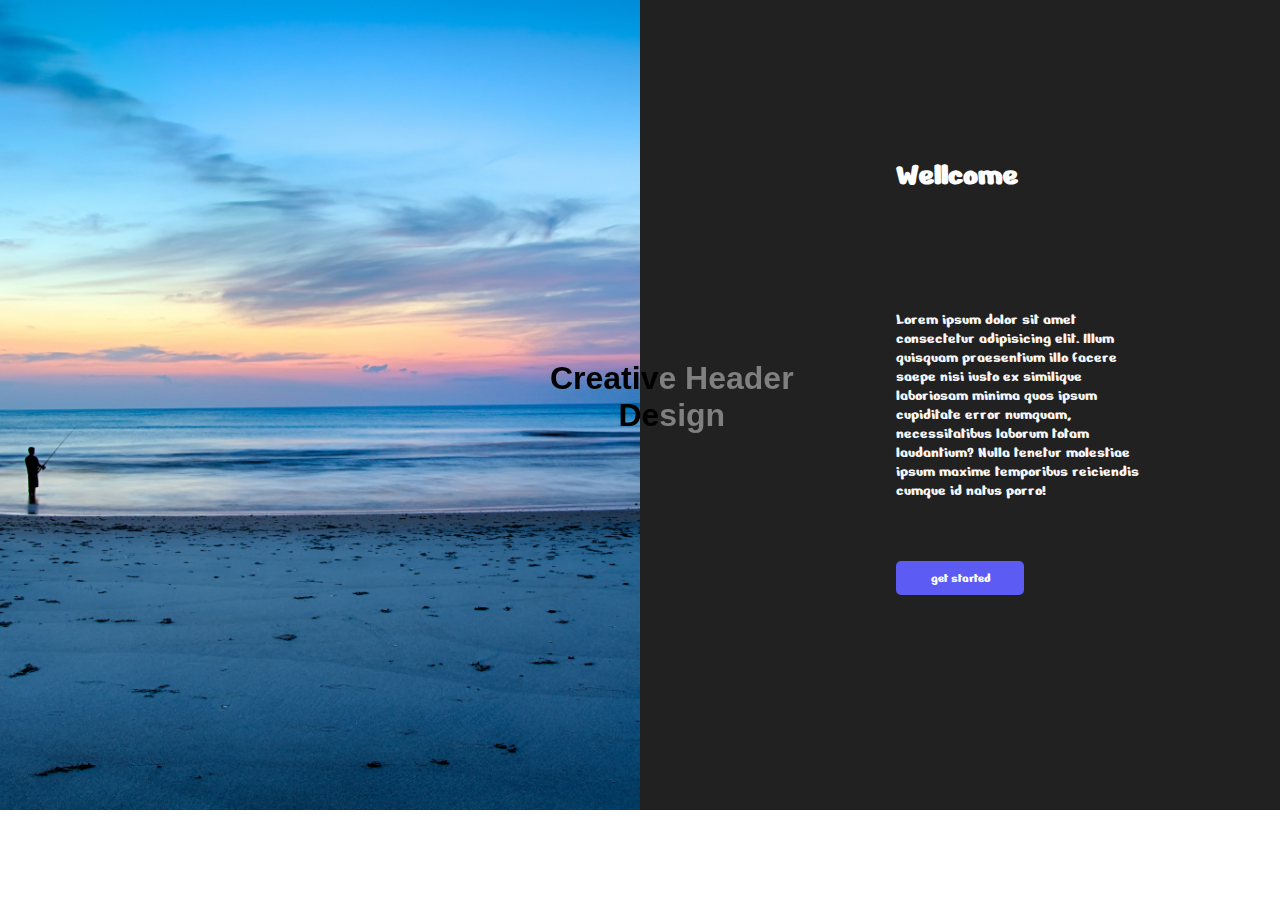
<file: headers/part1/index.html>
<!DOCTYPE html>
<html lang="en">
<head>
    <meta charset="UTF-8">
    <meta http-equiv="X-UA-Compatible" content="IE=edge">
    <meta name="viewport" content="width=device-width, initial-scale=1.0">
    <link rel="stylesheet" href="style.css">
    <link rel="preconnect" href="https://fonts.googleapis.com">
<link rel="preconnect" href="https://fonts.gstatic.com" crossorigin>
<link href="https://fonts.googleapis.com/css2?family=Nerko+One&display=swap" rel="stylesheet"> 
    <title>Document</title>
</head>
<body>
    <div class="container">
        <h1 class="text">Creative Header <br> Design</h1>
        <div class="header">
            <div class="left"></div>
            <div class="right">
                <h1 class="wellcome">Wellcome</h1>
                <p class="paraph">Lorem ipsum dolor sit amet consectetur adipisicing elit. Illum quisquam praesentium illo facere saepe nisi iusto ex similique laboriosam minima quos ipsum cupiditate error numquam, necessitatibus laborum totam laudantium? Nulla tenetur molestiae ipsum maxime temporibus reiciendis cumque id natus porro!</p>
                <button class="btn">get started</button>
        </div>
        </div>

    </div>
</body>
</html>
</file>
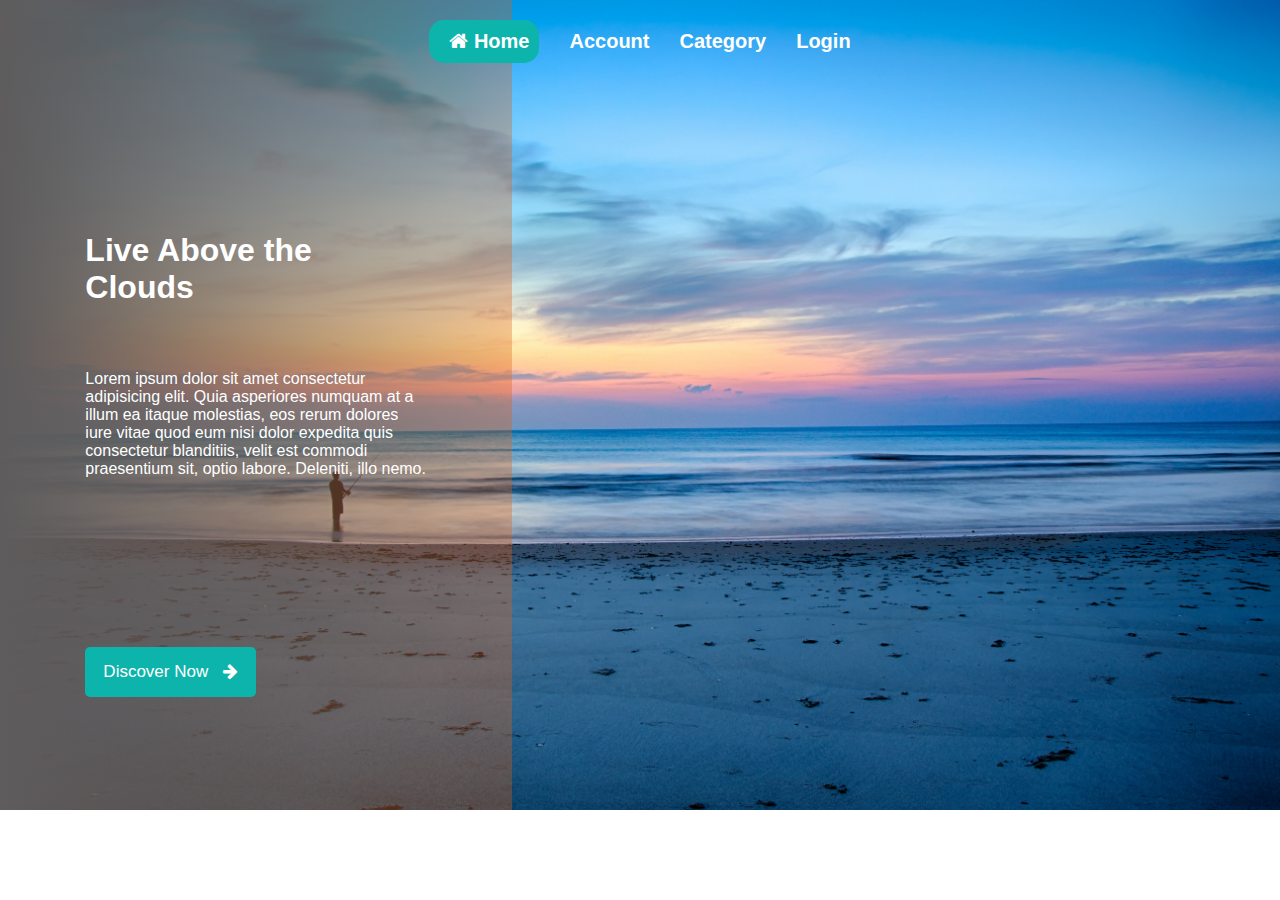
<file: headers/part2/index.html>
<!DOCTYPE html>
<html lang="en">
<head>
    <meta charset="UTF-8">
    <meta http-equiv="X-UA-Compatible" content="IE=edge">
    <meta name="viewport" content="width=device-width, initial-scale=1.0">
    <link rel="stylesheet" href="https://cdnjs.cloudflare.com/ajax/libs/font-awesome/4.7.0/css/font-awesome.min.css">
    <link rel="stylesheet" href="style.css">
    <title>Document</title>
</head>
<body>
    <div class="header">
        <nav class="nav">
        <ul class="navbar-links">
            <li class="link home"><i class="fa fa-home"></i> Home</li>
            <li class="link nav-link">Account</li>
            <li class="link nav-link">Category</li>
            <li class="link nav-link">Login</li>
        </ul>
        </nav>
        <div class="text">
            <h1 class="title">
                Live Above the Clouds
            </h1>
            <p class="site-info">
                Lorem ipsum dolor sit amet consectetur adipisicing elit. Quia asperiores numquam at a illum ea itaque molestias, eos rerum dolores iure vitae quod eum nisi dolor expedita quis consectetur blanditiis, velit est commodi praesentium sit, optio labore. Deleniti, illo nemo.
            </p>
            <button class="btn">Discover Now <i class="fa fa-arrow-right"></i></button>
        </div>
    </div>
</body>
</html>
</file>
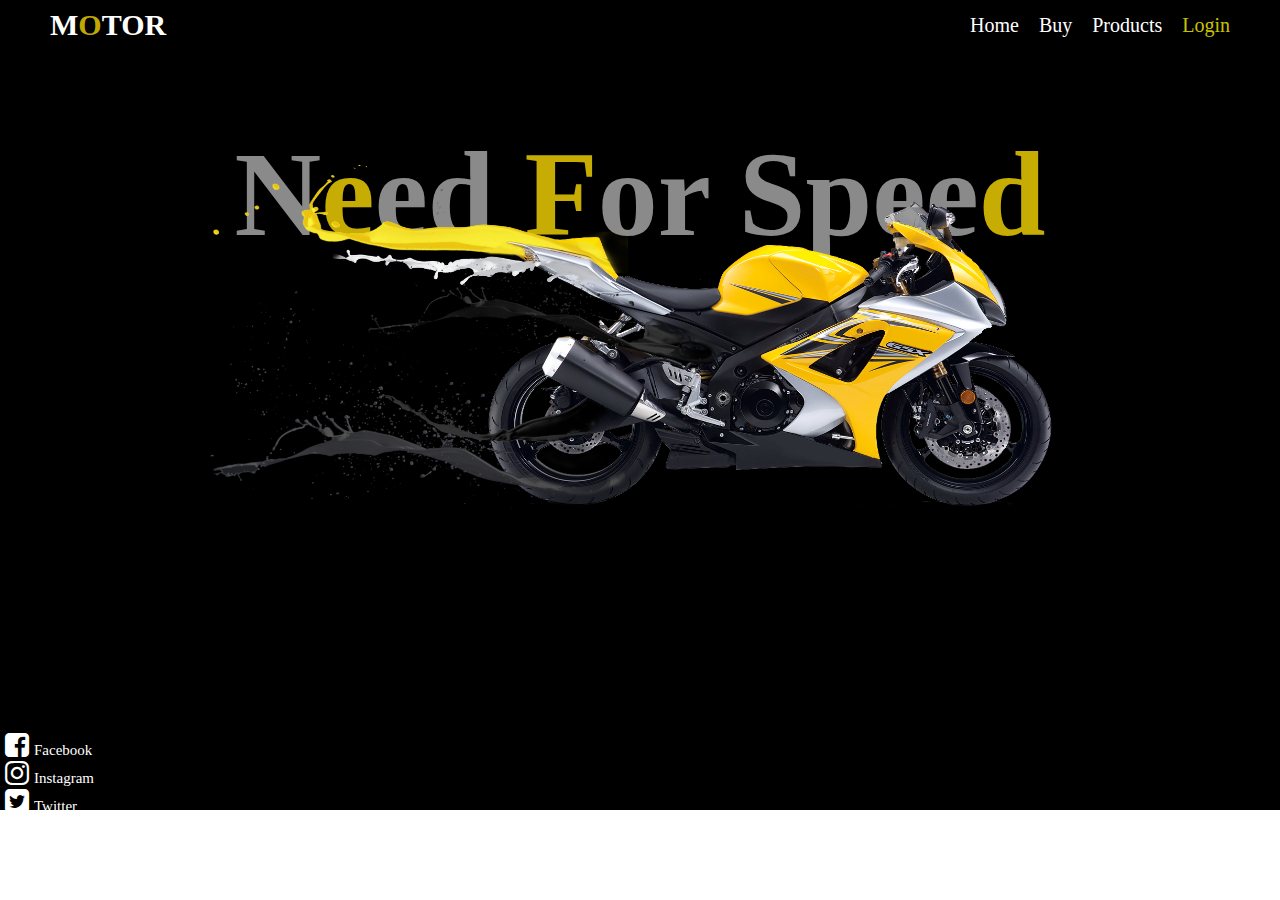
<file: headers/part3/index.html>
<!DOCTYPE html>
<html lang="en">
<head>
    <meta charset="UTF-8">
    <meta http-equiv="X-UA-Compatible" content="IE=edge">
    <meta name="viewport" content="width=device-width, initial-scale=1.0">
    <link rel="stylesheet" href="style.css">
    <link rel="stylesheet" href="https://cdnjs.cloudflare.com/ajax/libs/font-awesome/4.7.0/css/font-awesome.min.css">
    <link rel="preconnect" href="https://fonts.googleapis.com">
<link rel="preconnect" href="https://fonts.gstatic.com" crossorigin>
<link href="https://fonts.googleapis.com/css2?family=Patrick+Hand&display=swap" rel="stylesheet"> 
    <title>Document</title>
</head>
<body>
    <div class="header">
        <div class="nav">
            <div class="left">
                <h1 class="logo">M<span class="colored-text">O</span>TOR</h1>
            </div>
            <div class="right">
                <ul class="navbar-links">
                    <li class="nav-link">Home</li>
                    <li class="nav-link">Buy</li>
                    <li class="nav-link">Products</li>
                    <li class="nav-link login">Login</li>
                </ul>
            </div>
        </div>
        <div class="image-text">
            <div class="text"><h1 class="big-text">N<span class="colored-text">e</span>ed <span class="colored-text">F</span>or Spee<span class="colored-text">d</span></h1></div>
            <img src="pics/motor.png" alt="motor-pic" class="image">
        </div>
        <div class="media">
            <div class="media-link"><i class="fa fa-facebook-square" style="font-size: 28px;"><span class="media-span">Facebook</span></i></div>
            <div class="media-link"><i class="fa fa-instagram" style="font-size: 28px;"><span class="media-span">Instagram</span></i></div>
            <div class="media-link"><i class="fa fa-twitter-square" style="font-size: 28px;"><span class="media-span">Twitter</span></i></div>

        </div>


    </div>
</body>
</html>
</file>
<file: headers/part1/style.css>
*{
    padding: 0;
    margin: 0;
    box-sizing: border-box;
}
.container{
    background-color: red;
    height: 90vh;
}

.header{
    display: grid;
    grid-template-columns: repeat(6,1fr);
    grid-template-rows: 90vh;
}

.left{
    background-color: green;
    grid-column: 1/4;
    background-image: url(pics/pic1.jpg);
    background-position: center;
    background-size: cover;
}

.right{
    display: grid;/*do not forget it when using grid lines*/
    background-color: #222121;
    grid-column: 4/7;
    grid-template-columns: repeat(5,1fr);
    grid-template-rows: repeat(5,1fr);
}

.text{
    position: absolute;
    text-align: center;
    font-family:Impact, Haettenschweiler, 'Arial Narrow Bold', sans-serif;
    top: 40%;
    right: 38%;
    background: linear-gradient(to right, black 45%, gray 30%);
    -webkit-background-clip: text;/*revert color and background*/
    -webkit-text-fill-color: transparent;
}

.wellcome{
    grid-column: 3/4;
    grid-row: 2/3;
    font-family: 'Nerko One', cursive;
    color: white;
}

.paraph{
    grid-column: 3/5;
    grid-row: 3/4;
    font-family: 'Nerko One', cursive;/*google fonts*/
    color: whitesmoke;
}
.btn{
    grid-column: 3/4;
    grid-row: 4/5;
    align-self: center; /*position according to its box*/
    font-family: 'Nerko One', cursive;
    padding: 9px;
    color: white;
    background-color: rgb(92, 92, 245);
    border: none;
    border-radius: 5px;
    cursor: pointer;
    transition: all 0.4s;
}
.btn:hover{
    background-color: white;
    color: rgb(92, 92, 245);
}
</file>
<file: headers/part2/style.css>
*{
    padding: 0;
    margin: 0;
    box-sizing: border-box;
}

.header{
    background-image: linear-gradient(90deg, #5e5c5d 0%, rgba(224, 93, 17, 0.333) 40% , transparent 40%),url("../part1/pics/pic1.jpg");
    background-size: cover;

    height: 90vh;
}

.navbar-links{
    display: flex; /* flex the same as grid is a tool*/
    list-style: none;
    justify-content: center;/*relocate in the flex position*/
    padding: 30px;

}

.link{
    margin: 0px 15px;
    font-size: 20px;
    font-family: sans-serif;
    cursor: pointer;
    color: white;
    font-weight: bold;

}

.home{
    background-color: #0db4ac;
    padding: 10px;
    margin-top: -10px;
    border-radius: 15px;
    transition: 0.3s;
}
.home:hover{
    background-color: #3aa49f;
}

.nav-link{
    transition: 0.3s;
}

.nav-link:hover{
    border-bottom: 3px solid #3aa49f;
}

.text{
    width:40%;
    height: 77vb;
    color:white;

    display: grid;
    grid-template-columns: repeat(6,1fr);
    grid-template-rows: repeat(5,1fr);

    font-family: sans-serif;
}

.title{
    grid-row: 2/3;
    grid-column: 2/5;
    color: white;
}
.site-info{
    grid-column: 2/6;
    grid-row: 3/5;
    color:white
}
.btn{
    grid-column: 2/4;
    grid-row: 5/6;
    align-self: flex-start ; 
    padding: 15px;
    border-radius: 5px;
    border: none;
    background-color: #0db4ac ;
    color:white;
    font-size: 17px;
    font-style: bold;
    cursor: pointer;
    transition: 0.3s;
}
.btn:hover{
    background-color: #3aa49f;
}

.fa{
    margin-left: 10px;
}
</file>
<file: headers/part3/style.css>
/* font-family: 'Patrick Hand', cursive; */
*{
    padding: 0;
    margin: 0;
    box-sizing: border-box;
}

.body{
    font-family: 'Patrick Hand', cursive;
}
.header{
    width: 100%;
    background-color: black;
    height: 90vh;
    
}

.image{
    width: 70%;
    height: 400px;
    position: absolute;
    top:15%;
    left:15%;
    animation: right 2s ease-out;

}
.text{
    position: absolute;
    width: 100%;
    text-align: center;
    top:14%;
}

.big-text{
    color: rgba(172, 172, 172, 0.8);
    font-size: 120px;
    animation: left 2s ease-out;
}

.colored-text{
    color: rgba(247, 215, 4, 0.8);
}

.nav{
    color: white;
    width: 100%;
    height: 50px;
    display: flex;
    align-items: center;
    justify-content: space-between;
    padding: 0 50px;
}

.logo{
    cursor: pointer;
    font-size: 30px;
}

.navbar-links{
    list-style: none;
    display: flex;
}

.nav-link{
    margin-left: 20px;
    cursor: pointer;
    font-size: 20px;
    font-style: bold;
    transition: 0.3s;
}
.nav-link:hover{
    transform: scale(1.2);/*new hover method to emphasize*/
}
.login{
    color: rgba(255, 247, 0, 0.8);
}

.media{
    color: white;
    padding:5px;
    position: absolute;
    display: flex;
    flex-direction: column;
    bottom: 80px;
    animation: right 1s ease-in;
    cursor: pointer;
}
.media-span{
    font-size: 15px;
    margin-left: 5px;
    margin-top: 10px;
}

@keyframes right{
    0%{
        opacity: 1;
        transform: translateX(-150px);
    }
    90%{
        transform: translateX(15px);
    }
    100%{
        opacity: 1;
        transform: translateX(0);
    }
}

@keyframes left{
    0%{
        opacity: 0;
        transform: translateX(150px);
    }
    90%{
        transform: translateX(-15px);
    }
    100%{
        opacity: 1;
        transform: translateX(0);
    }
}
</file>
